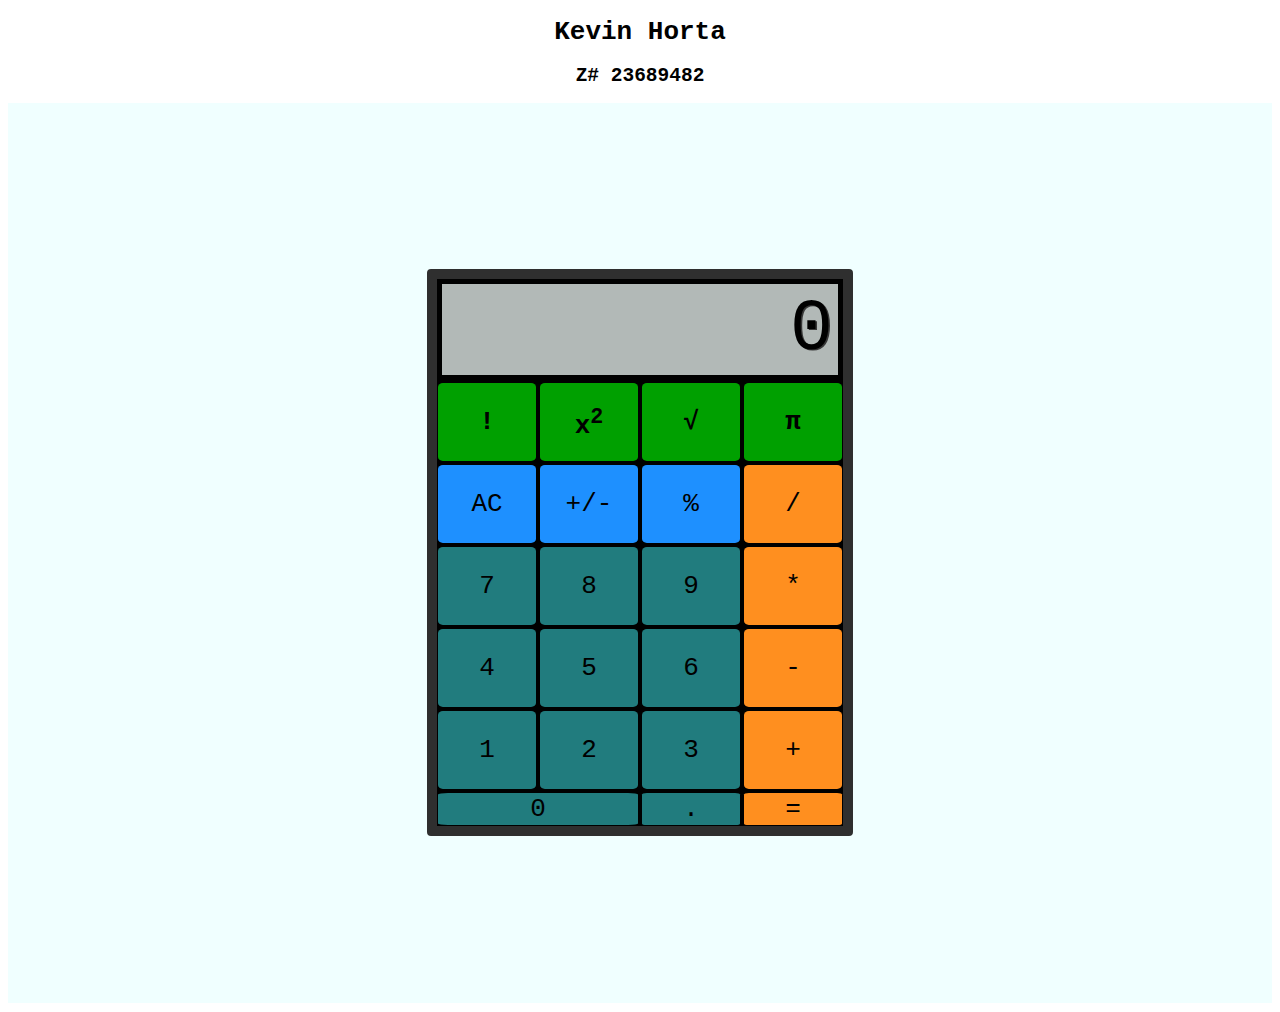
<file: CALC YA LATER.html>
<!DOCTYPE html>
<html><head>
<meta http-equiv="content-type" content="text/html; charset=UTF-8">
    <meta charset="utf-8">
    <meta name="calc ya later" content="width=device-width">
    <title>CALC YA LATER</title>
    <link href="styles/style.css" rel="stylesheet" type="text/css">
    </head>
    <h1>Kevin Horta</h1>
    <h2>Z# 23689482</h2>
    <body>
        <main id="calc">
            <div id="container">
                <div id="display">0</div>

                <!-- New buttons below -->
                <button type="button" class="newex" value="!" >!</button>
                <button type="button" class="newx" value="x^2" >x<sup>2</sup></button>
                <button type="button" class="newsq" value="sqrt" >&radic;</button>
                <button type="button" class="newpi" value="pi" >&pi;</button>
                
                <button type="button" class="clear" value="clear" data-key="8">AC</button>
                <button type="button" class="sign" value="sign" data-key="192">+/-</button>
                <button type="button" class="percent" value="percent" data-key="80">%</button>
                <button type="button" class="operator" value="/" data-key="68">/</button>
                <button type="button" class="operand" value="7" data-key="55">7</button>
                <button type="button" class="operand" value="8" data-key="56">8</button>
                <button type="button" class="operand" value="9" data-key="57">9</button>
                <button type="button" class="operator" value="*" data-key="88">*</button>
                <button type="button" class="operand" value="4" data-key="52">4</button>
                <button type="button" class="operand" value="5" data-key="53">5</button>
                <button type="button" class="operand" value="6" data-key="54">6</button>
                <button type="button" class="operator" value="-" data-key="173">-</button>
                <button type="button" class="operand" value="1" data-key="49">1</button>
                <button type="button" class="operand" value="2" data-key="50">2</button>
                <button type="button" class="operand" value="3" data-key="51">3</button>
                <button type="button" class="operator" value="+" data-key="61">+</button>
                <button type="button" id="zero" class="operand" value="0" data-key="48">0</button>
                <button type="button" class="decimal" value="." data-key="190">.</button>
                <button type="button" class="equals" value="=" data-key="69">=</button>
            </div>  
        </main>
    <script src="scripts/script.js"></script>
    
</body></html>
</file>
<file: styles/style.css>
html {
    text-align: center;
    font-family: monospace;
}

#calc {
    display: flex;
    min-height: 95vh;
    justify-content: center;
    align-content: center;
    align-items: center;
    height: 100vh;
    overflow: hidden;
    background-color: azure;
}

#container {
    background-color: black;
    border: 10px solid rgba(47,47,47,1);
    border-radius: 4px;
    display: grid;
    grid-template-columns: repeat(4, 100px);
    grid-template-rows: minmax(100px, auto) repeat(5, 80px);
    gap: 2px;
}

#display {
    grid-column: 1 / -1;
    background-color: #b2b9b7;
    display: flex;
    flex-direction: column;
    justify-content: space-around;
    align-items: flex-end;
    padding: 5px;
    font-size: 5.5em;
    font-weight: initial;
    text-shadow: 1.3px 1.3px #383838;
    margin: 5px;
}

button {
    margin: 1px;
    border-radius: 5%;
    border: none;
    font-weight: initial;
    font-size: 2em;
    font-family: monospace;
    color: black;
}


#zero {
    grid-column: span 2;
}

.operator {
    background-color: #FF8F1F;    
}

.operator:focus {
    background-color: #ffc183;
}

.equals {
    background-color: #FF8F1F;
}

.equals:active {
    background-color: #ffc183;
}

.operand {
    background-color: #217C7E;
}

.operand:active {
    background-color: #33b9bb;
}

.decimal {
    background-color: #217C7E;
}

.decimal:active {
    background-color: #33b9bb;
}

.clear {
    background-color: dodgerblue;
}

.clear:active {
    background-color: rgb(123, 189, 255);
}

.sign {
    background-color: dodgerblue;
}

.sign:active {
    background-color: rgb(123, 189, 255);
}

.percent {
    background-color: dodgerblue;
}

.percent:active {
    background-color: rgb(123, 189, 255);
}

/* new style we are using with green color and bold font*/
.newx {
    background-color: #00a000;
    font-weight: bold;    
}

.newsq {
    background-color: #00a000;
    font-weight: bold;    
}

.newpi {
    background-color: #00a000;
    font-weight: bold;    
}

.newex {
    background-color: #00a000;
    font-weight: bold;    
}
</file>
